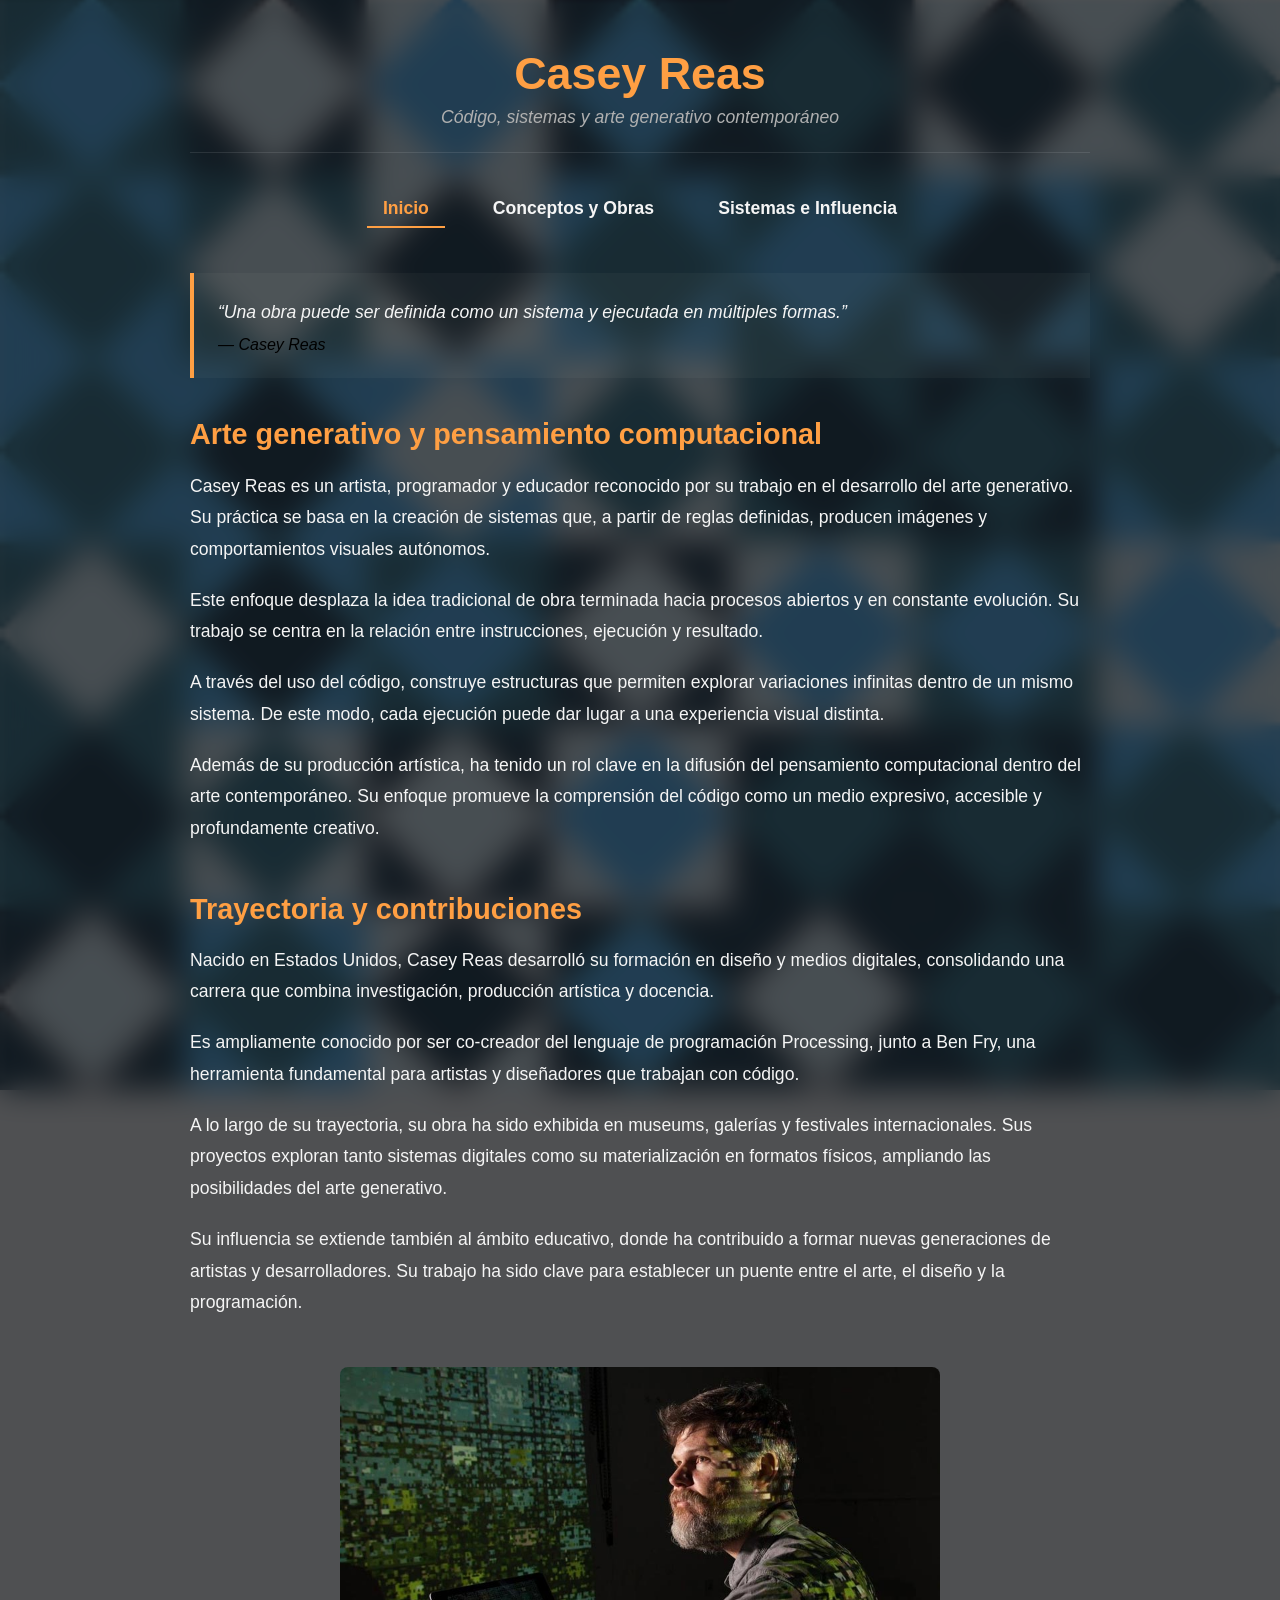
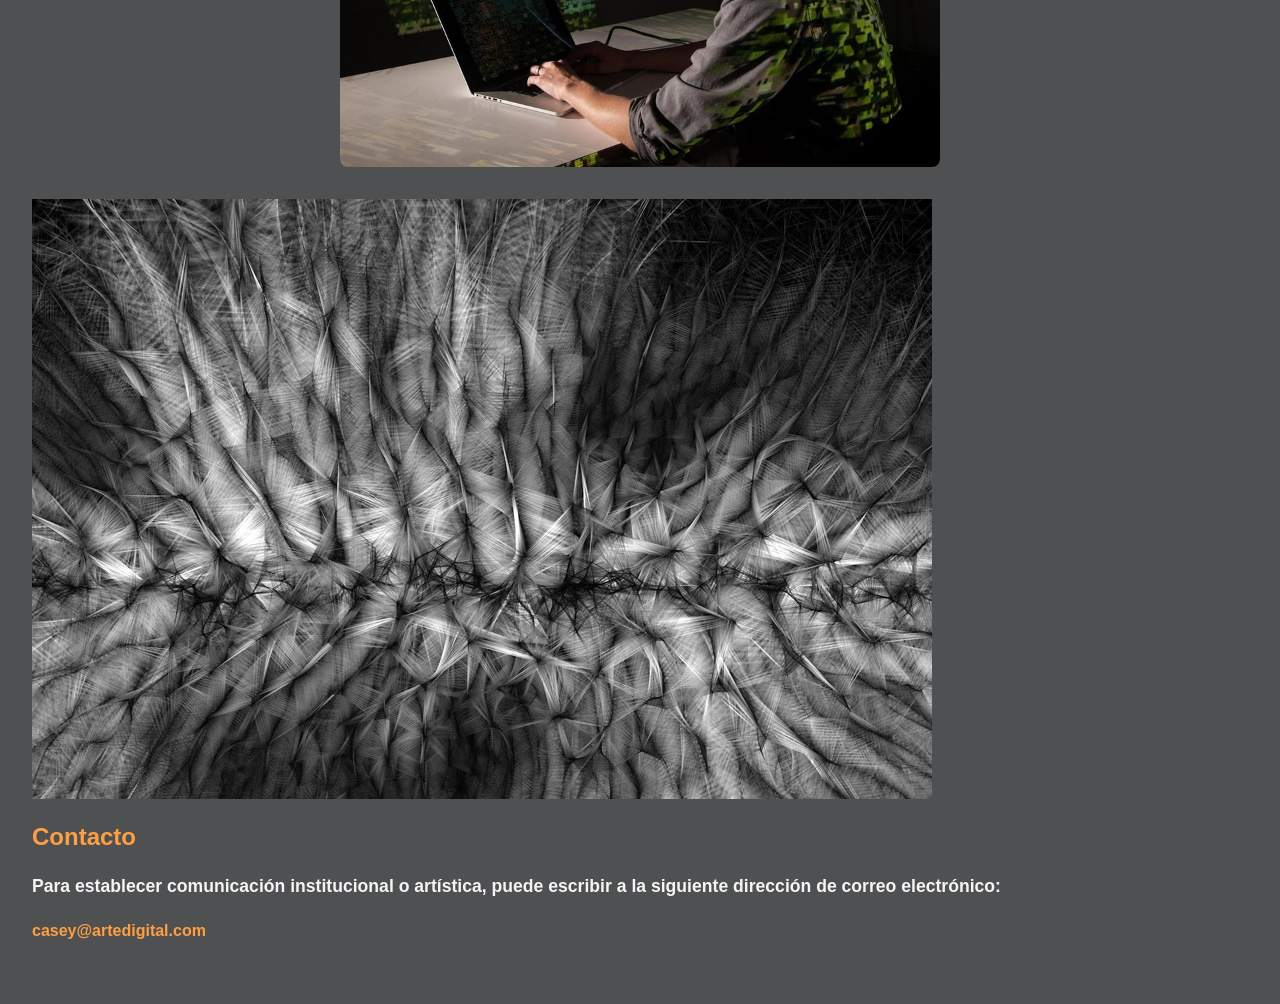
<file: index.html>
<!DOCTYPE html>
<html lang="es">
<head>
    <meta charset="UTF-8">
    <meta name="viewport" content="width=device-width, initial-scale=1.0">
    <title>Casey Reas — Arte Generativo e Inicio</title>
    <link rel="stylesheet" href="CSS/style.css">
</head>
<body>

    <div class="contenedor-principal">

        <header>
            <h1>Casey Reas</h1>
            <p>Código, sistemas y arte generativo contemporáneo</p>
        </header>

        <nav>
            <ul>
                <li><a href="index.html" class="activo">Inicio</a></li>
                <li><a href="obras.html">Conceptos y Obras</a></li>
                <li><a href="sistemas.html">Sistemas e Influencia</a></li>
            </ul>
        </nav>

        <main>
            
            <blockquote class="cita-artista">
                <p>“Una obra puede ser definida como un sistema y ejecutada en múltiples formas.”</p>
                <cite>— Casey Reas</cite>
            </blockquote>

            <section>
                <h2>Arte generativo y pensamiento computacional</h2>
                <p>Casey Reas es un artista, programador y educador reconocido por su trabajo en el desarrollo del arte generativo. Su práctica se basa en la creación de sistemas que, a partir de reglas definidas, producen imágenes y comportamientos visuales autónomos.</p>
                <p>Este enfoque desplaza la idea tradicional de obra terminada hacia procesos abiertos y en constante evolución. Su trabajo se centra en la relación entre instrucciones, ejecución y resultado.</p>
                <p>A través del uso del código, construye estructuras que permiten explorar variaciones infinitas dentro de un mismo sistema. De este modo, cada ejecución puede dar lugar a una experiencia visual distinta.</p>
                <p>Además de su producción artística, ha tenido un rol clave en la difusión del pensamiento computacional dentro del arte contemporáneo. Su enfoque promueve la comprensión del código como un medio expresivo, accesible y profundamente creativo.</p>
            </section>

            <section>
                <h2>Trayectoria y contribuciones</h2>
                <p>Nacido en Estados Unidos, Casey Reas desarrolló su formación en diseño y medios digitales, consolidando una carrera que combina investigación, producción artística y docencia.</p>
                <p>Es ampliamente conocido por ser co-creador del lenguaje de programación Processing, junto a Ben Fry, una herramienta fundamental para artistas y diseñadores que trabajan con código.</p>
                <p>A lo largo de su trayectoria, su obra ha sido exhibida en museums, galerías y festivales internacionales. Sus proyectos exploran tanto sistemas digitales como su materialización en formatos físicos, ampliando las posibilidades del arte generativo.</p>
                <p>Su influencia se extiende también al ámbito educativo, donde ha contribuido a formar nuevas generaciones de artistas y desarrolladores. Su trabajo ha sido clave para establecer un puente entre el arte, el diseño y la programación.</p>
            </section>

        </main>
            <img src="img/reas-1.jpg" alt=" casey reas" class="foto-parcial">
            
            <img src="img/reas-2.jpg" alt="">
       
            <secttion class="enlace-correo "> 
                <h2>Contacto</h2>

                <p class="blanco">Para establecer comunicación institucional o artística, puede escribir a la siguiente dirección de correo electrónico:</p>
                <p>
                    <a href="mailto:casey@artedigital.com" class="enlace-correo">casey@artedigital.com   
                    </a>
                </p>
            </section>
    </div>

</body>
</html>
</file>
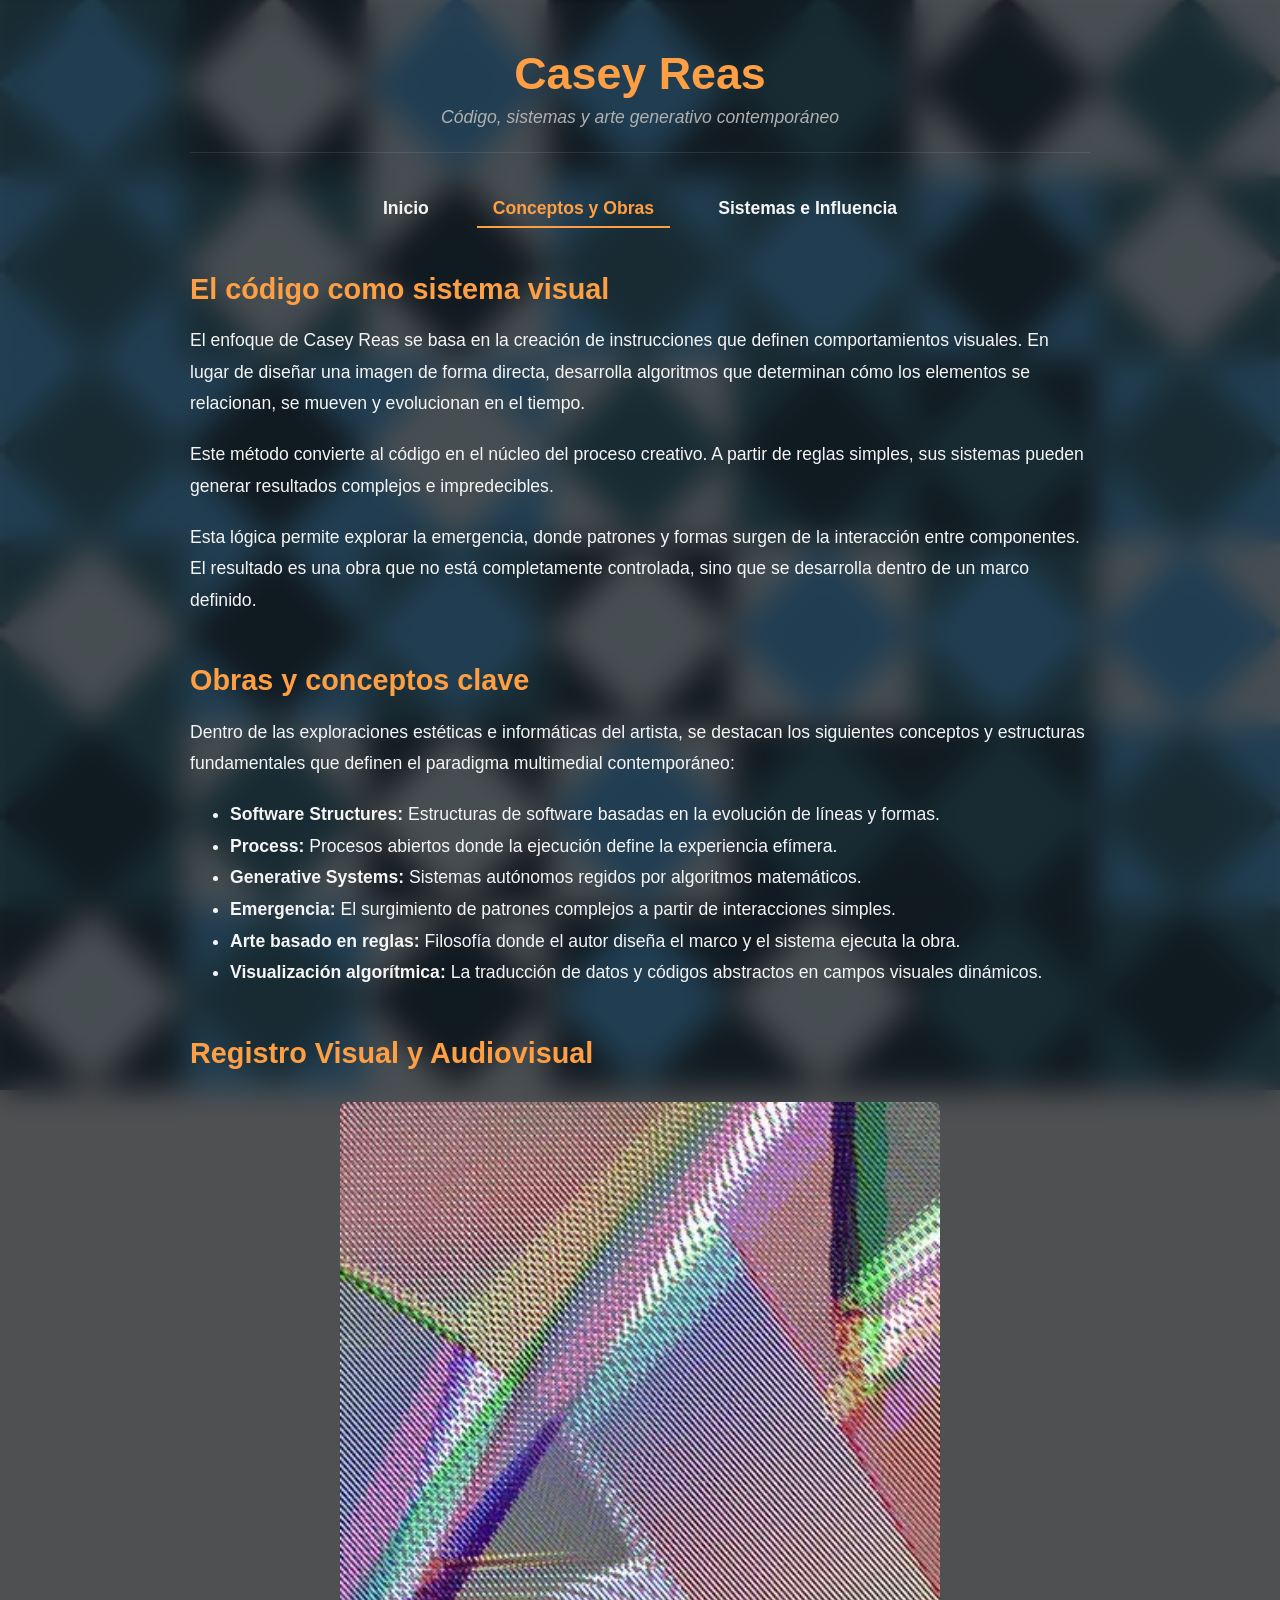
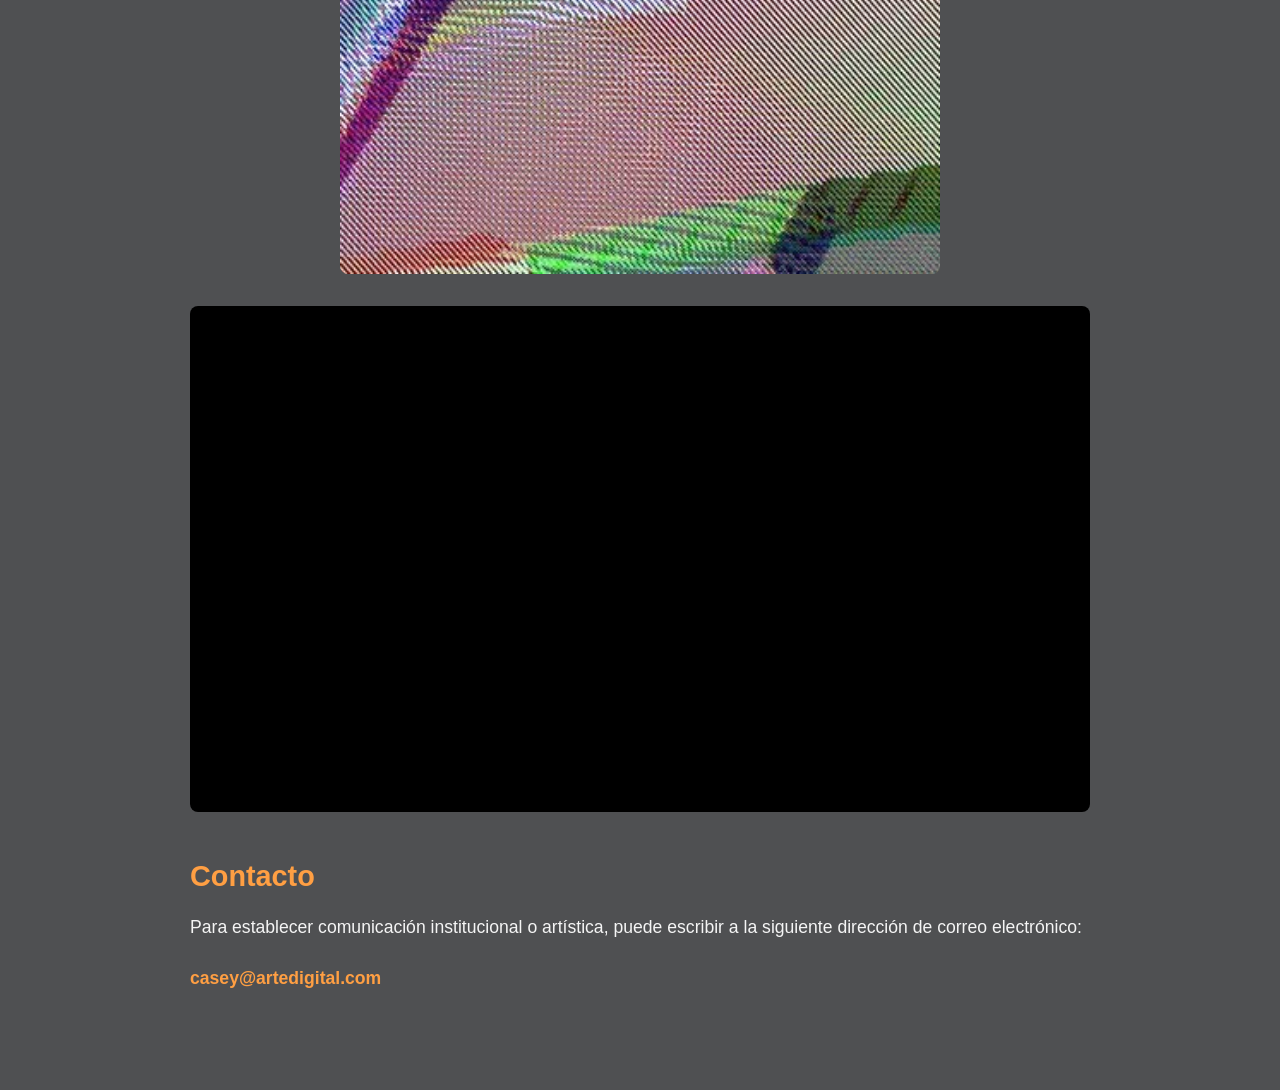
<file: obras.html>
<!DOCTYPE html>
<html lang="es">
<head>
    <meta charset="UTF-8">
    <meta name="viewport" content="width=device-width, initial-scale=1.0">
    <title>Casey Reas — El Código como Sistema Visual</title>
    <link rel="stylesheet" href="CSS/style.css">
</head>
<body>

    <div class="contenedor-principal">

        <header>
            <h1>Casey Reas</h1>
            <p>Código, sistemas y arte generativo contemporáneo</p>
        </header>

        <nav>
            <ul>
                <li><a href="index.html">Inicio</a></li>
                <li><a href="obras.html" class="activo">Conceptos y Obras</a></li>
                <li><a href="sistemas.html">Sistemas e Influencia</a></li>
            </ul>
        </nav>

        <main>
            
            <section>
                <h2>El código como sistema visual</h2>
                <p>El enfoque de Casey Reas se basa en la creación de instrucciones que definen comportamientos visuales. En lugar de diseñar una imagen de forma directa, desarrolla algoritmos que determinan cómo los elementos se relacionan, se mueven y evolucionan en el tiempo.</p>
                <p>Este método convierte al código en el núcleo del proceso creativo. A partir de reglas simples, sus sistemas pueden generar resultados complejos e impredecibles.</p>
                <p>Esta lógica permite explorar la emergencia, donde patrones y formas surgen de la interacción entre componentes. El resultado es una obra que no está completamente controlada, sino que se desarrolla dentro de un marco definido.</p>
            </section>

            <section>
                <h2>Obras y conceptos clave</h2>
                <p>Dentro de las exploraciones estéticas e informáticas del artista, se destacan los siguientes conceptos y estructuras fundamentales que definen el paradigma multimedial contemporáneo:</p>
                
                <ul>
                    <li><strong>Software Structures:</strong> Estructuras de software basadas en la evolución de líneas y formas.</li>
                    <li><strong>Process:</strong> Procesos abiertos donde la ejecución define la experiencia efímera.</li>
                    <li><strong>Generative Systems:</strong> Sistemas autónomos regidos por algoritmos matemáticos.</li>
                    <li><strong>Emergencia:</strong> El surgimiento de patrones complejos a partir de interacciones simples.</li>
                    <li><strong>Arte basado en reglas:</strong> Filosofía donde el autor diseña el marco y el sistema ejecuta la obra.</li>
                    <li><strong>Visualización algorítmica:</strong> La traducción de datos y códigos abstractos en campos visuales dinámicos.</li>
                </ul>
            </section>

            <section>
                <h2>Registro Visual y Audiovisual</h2>
                
                <img src="img/reas-3.jpg" alt="Imagen de arte generativo digital con una composición abstracta de líneas diagonales superpuestas en tonos de color violeta, verde, rosa y azul sobre un fondo claro, creando una textura geométrica compleja y dinámica." class="foto-parcial">

                <div class="contenedor-video">
                    <iframe 
                        src="https://www.youtube.com/embed/CÓDIGO_DEL_VIDEO" 
                        title="Registro de obra de Casey Reas" 
                        frameborder="0" 
                        allow="accelerometer; autoplay; clipboard-write; encrypted-media; gyroscope; picture-in-picture" 
                        allowfullscreen>
                    </iframe>
                </div>
            </section>
            <section class="seccion-contacto">
                <h2>Contacto</h2>
                <p>Para establecer comunicación institucional o artística, puede escribir a la siguiente dirección de correo electrónico:</p>
                <p>
                    <a href="mailto:casey@artedigital.com" class="blanco">casey@artedigital.com</a>
                </p>
            </section>

        </main>

    </div>

</body>
</html>
</file>
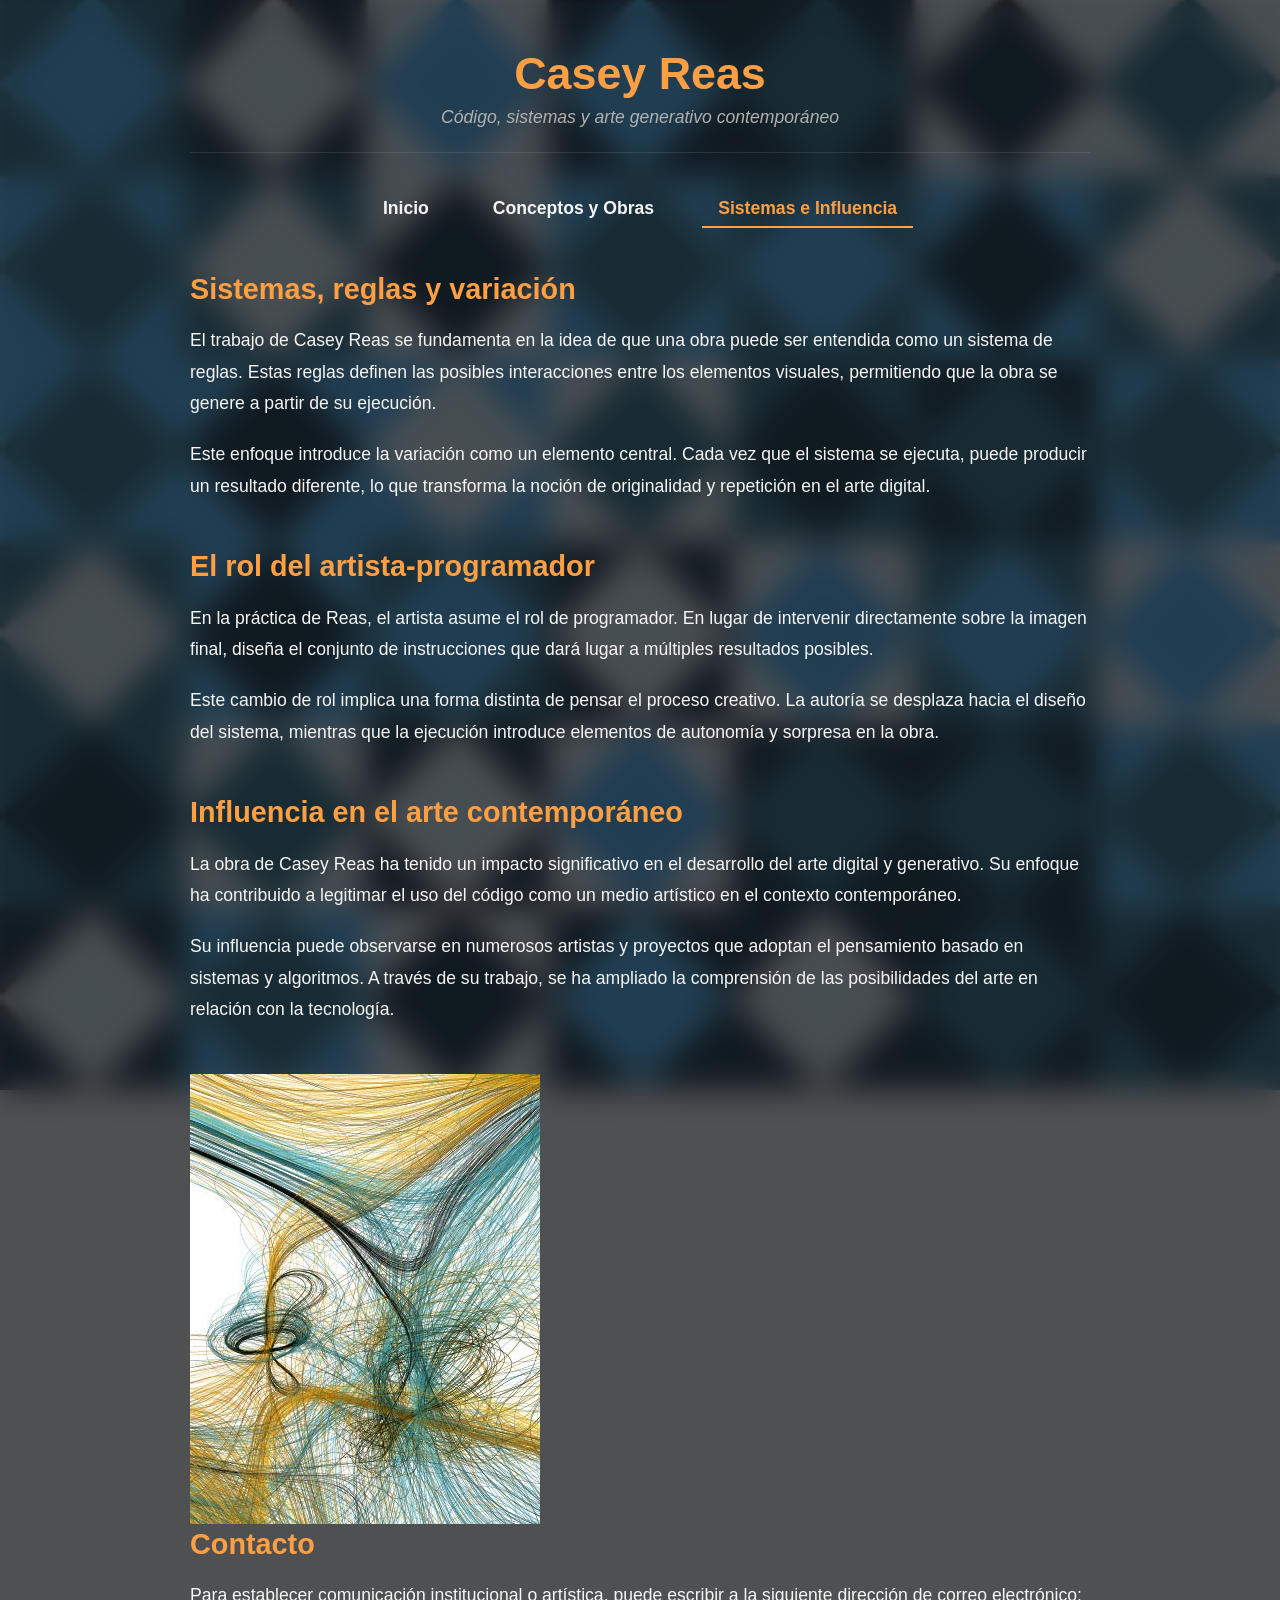
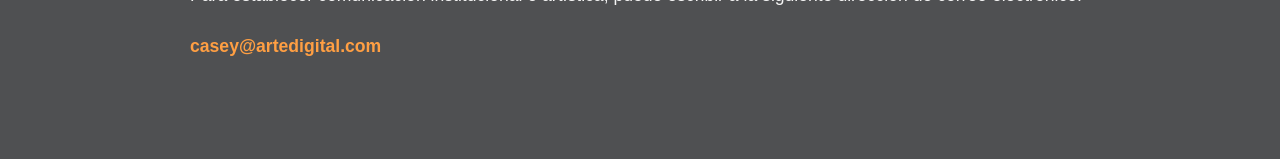
<file: sistemas.html>
<!DOCTYPE html>
<html lang="es">
<head>
    <meta charset="UTF-8">
    <meta name="viewport" content="width=device-width, initial-scale=1.0">
    <title>Casey Reas — Sistemas, Reglas y Variación</title>
    <link rel="stylesheet" href="CSS/style.css">
</head>
<body>

    <div class="contenedor-principal">

        <header>
            <h1>Casey Reas</h1>
            <p>Código, sistemas y arte generativo contemporáneo</p>
        </header>

        <nav>
            <ul>
                <li><a href="index.html">Inicio</a></li>
                <li><a href="obras.html">Conceptos y Obras</a></li>
                <li><a href="sistemas.html" class="activo">Sistemas e Influencia</a></li>
            </ul>
        </nav>

        <main>
            
            <section>
                <h2>Sistemas, reglas y variación</h2>
                <p>El trabajo de Casey Reas se fundamenta en la idea de que una obra puede ser entendida como un sistema de reglas. Estas reglas definen las posibles interacciones entre los elementos visuales, permitiendo que la obra se genere a partir de su ejecución.</p>
                <p>Este enfoque introduce la variación como un elemento central. Cada vez que el sistema se ejecuta, puede producir un resultado diferente, lo que transforma la noción de originalidad y repetición en el arte digital.</p>
            </section>

            <section>
                <h2>El rol del artista-programador</h2>
                <p>En la práctica de Reas, el artista asume el rol de programador. En lugar de intervenir directamente sobre la imagen final, diseña el conjunto de instrucciones que dará lugar a múltiples resultados posibles.</p>
                <p>Este cambio de rol implica una forma distinta de pensar el proceso creativo. La autoría se desplaza hacia el diseño del sistema, mientras que la ejecución introduce elementos de autonomía y sorpresa en la obra.</p>
            </section>

            <section>
                <h2>Influencia en el arte contemporáneo</h2>
                <p>La obra de Casey Reas ha tenido un impacto significativo en el desarrollo del arte digital y generativo. Su enfoque ha contribuido a legitimar el uso del código como un medio artístico en el contexto contemporáneo.</p>
                <p>Su influencia puede observarse en numerosos artistas y proyectos que adoptan el pensamiento basado en sistemas y algoritmos. A través de su trabajo, se ha ampliado la comprensión de las posibilidades del arte en relación con la tecnología.</p>
            </section>
            <img src="img/reas-4.jpg" alt="">
            <section class="seccion-contacto">
                <h2>Contacto</h2>
                <p>Para establecer comunicación institucional o artística, puede escribir a la siguiente dirección de correo electrónico:</p>
                <p class="blanco">
                    <a href="mailto:casey@artedigital.com" class="enlace-contacto">casey@artedigital.com</a>
                </p>
            </section>

        </main>

    </div>

</body>
</html>
</file>
<file: CSS/style.css>
/* ==========================================
   1. REGLAS GENERALES Y FONDO DE LA PANTALLA
   ========================================== */
html, body {
    margin: 0;
    padding: 0;
    min-height: 100vh;
    font-family: 'Segoe UI', Tahoma, Geneva, Verdana, sans-serif;
    
    /* Imagen de fondo geométrica obligatoria de la cátedra */
    background-image: url('../img/fondo.png'); 
    background-repeat: no-repeat; 
    background-position: center; 
    background-size: cover; 
    background-attachment: fixed; /* Mantiene los rombos quietos al hacer scroll */
}


.contenedor-principal {
    width: 100%;
    min-height: 100vh;
    margin: 0;
    
    
    background-color: rgba(20, 22, 25, 0.75); 
    
  
    backdrop-filter: blur(16px); 
    -webkit-backdrop-filter: blur(16px);
    
   
    padding: 3rem 2rem;
    box-sizing: border-box;
}

header {
    max-width: 900px;
    margin: 0 auto 2.5rem auto;
    text-align: center;
    padding-bottom: 1.5rem;
    border-bottom: 1px solid rgba(255, 255, 255, 0.1);
}

header h1 {
    color: #ff9f43; 
    font-size: 2.8rem;
    margin: 0 0 0.5rem 0;
}

header p {
    color: #b0b0b0;
    font-size: 1.1rem;
    font-style: italic;
    margin: 0;
}


nav {
    max-width: 900px;
    margin: 0 auto 3rem auto;
}

nav ul {
    list-style: none;
    padding: 0;
    margin: 0;
    display: flex;
    justify-content: center;
    gap: 2rem;
}

nav a{
    color: #f5f5f5;
    text-decoration: none;
    font-weight: 600;
    font-size: 1.1rem;
    padding: 0.5rem 1rem;
    transition: color 0.3s ease;
}

nav a:hover, nav a.activo {
    color: #ff9f43;
    border-bottom: 2px solid #ff9f43;
}


main {
    max-width: 900px;
    margin: 0 auto;
}

main section {
    background: transparent!important;
    background-color: transparent!important;
    margin-bottom: 3rem;
}

main h2 {
    color: #ff9f43;
    font-size: 1.8rem;
    margin-top: 0;
    margin-bottom: 1.2rem;
}


main p {
    color: #f5f5f5; /* Blanco hueso de alto contraste */
    line-height: 1.8; /* Interlineado generoso para descanso visual */
    font-size: 1.1rem;
    margin-bottom: 1.2rem;
}
.blanco {
     color: #f5f5f5; /* Blanco hueso de alto contraste */
    line-height: 1.8; /* Interlineado generoso para descanso visual */
    font-size: 1.1rem;
    margin-bottom: 1.2rem
}
/* Cita destacada */
.cita-artista {
    background-color: rgba(255, 255, 255, 0.03);
    border-left: 4px solid #ff9f43;
    padding: 1.5rem;
    margin: 0 auto 2.5rem auto;
    font-style: italic;
}

.cita-artista p {
    margin: 0 0 0.5rem 0;
}

/* Vía de contacto por correo electrónico */
.seccion-contacto a, .enlace-correo {
    color: #ff9f43;
    text-decoration: none;
    font-weight: bold;
}

.seccion-contacto a:hover, .enlace-correo:hover {
    text-decoration: underline;
}

/* ==========================================
   4. MULTIMEDIA Y PIE DE PÁGINA
   ========================================== */

/* Imagen adaptable */
.foto-parcial {
    width: 100%;
    max-width: 600px;
    height: auto;
    display: block;
    margin: 2rem auto;
    border-radius: 8px;
}

/* Contenedor del video de YouTube */
.contenedor-video {
    position: relative;
    padding-bottom: 56.25%; /* Relación de aspecto 16:9 */
    height: 0;
    overflow: hidden;
    max-width: 100%;
    background: #000;
    margin: 2rem 0;
    border-radius: 8px;
}

.contenedor-video iframe {
    position: absolute;
    top: 0;
    left: 0;
    width: 100%;
    height: 100%;
}

/* Elementos de listas */
ul {
    color: #f5f5f5;
    line-height: 1.8;
    font-size: 1.1rem;
}
</file>
